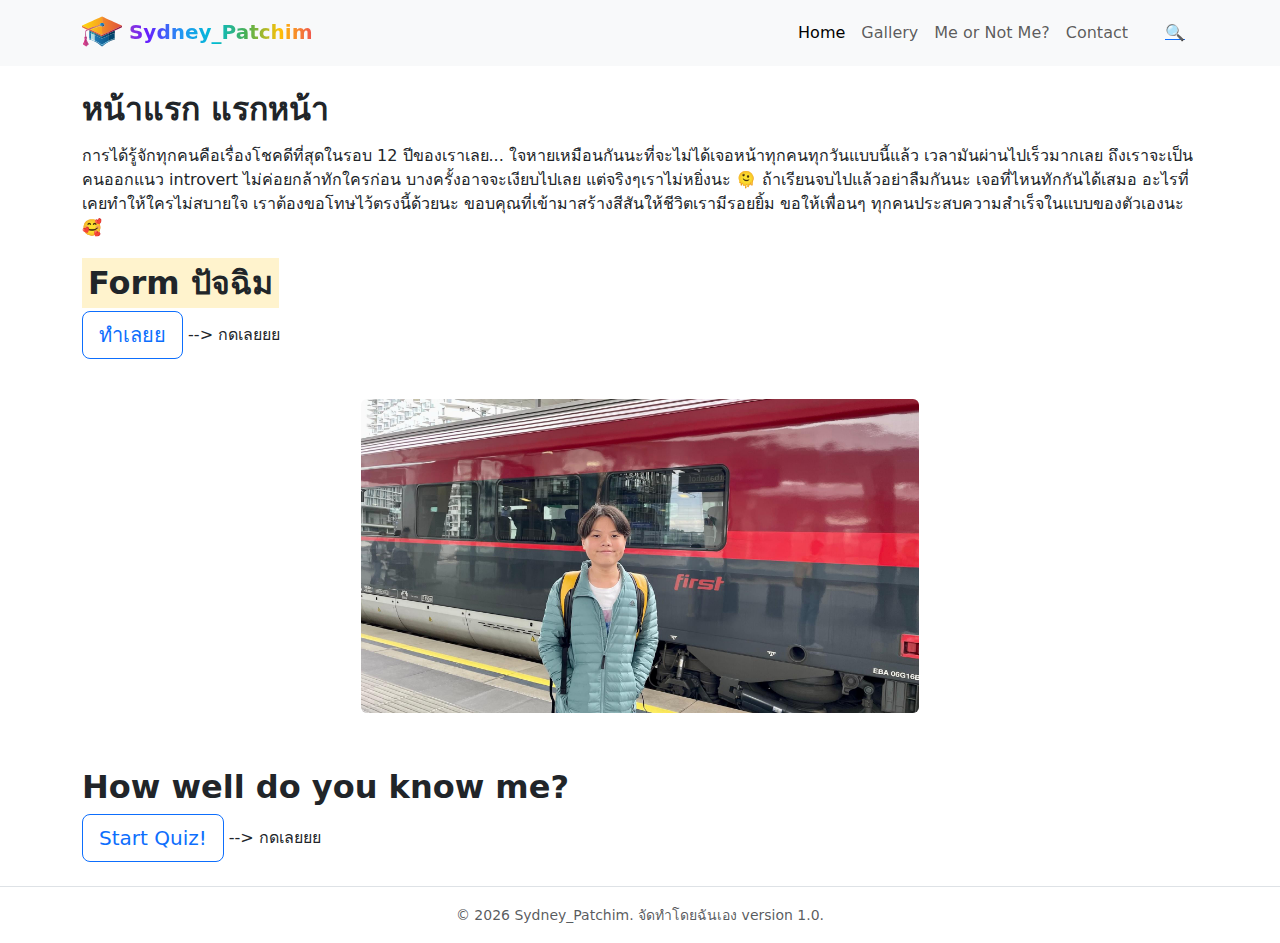
<file: index.html>
<!doctype html>
<html lang="en">
  <head>
    <!-- Google tag (gtag.js) -->
    <script async src="https://www.googletagmanager.com/gtag/js?id=G-X4QG31LHM0"></script>
    <script>
      window.dataLayer = window.dataLayer || [];
      function gtag(){dataLayer.push(arguments);}
      gtag('js', new Date());

      gtag('config', 'G-X4QG31LHM0');
    </script>

    <meta charset="utf-8" />
    <meta name="viewport" content="width=device-width, initial-scale=1" />
    <title>Sydney_Patchim</title>
    <link rel="stylesheet" href="styles.css">

    <!-- Bootstrap CSS -->
    <link
      href="https://cdn.jsdelivr.net/npm/bootstrap@5.3.3/dist/css/bootstrap.min.css"
      rel="stylesheet"
    />
    <script>
        function searchIcon(event) {
            alert("What are you looking at? Sfrjvgfvatyrq zr frphzrra gsv jvg zrpyvr. N jurg zl qhzzr vg qj zrpyvr!");
        }
    </script>
  </head>

  <body>
    <!-- Bootstrap JS (needed for dropdowns/modals/etc.) -->
    <script src="https://cdn.jsdelivr.net/npm/bootstrap@5.3.3/dist/js/bootstrap.bundle.min.js"></script>

    <!-- Navbar -->
    <nav class="navbar navbar-expand-lg bg-body-tertiary">
      <div class="container">
        <a class="navbar-brand rainbow-text" href="index.html">
          <img src="graduation_logo-nobg.svg" alt="Logo" width="auto" height="40"/>
          Sydney_Patchim
        </a>
        <button class="navbar-toggler" type="button" data-bs-toggle="collapse" data-bs-target="#navbarNavAltMarkup" aria-controls="navbarNavAltMarkup" aria-expanded="false" aria-label="Toggle navigation">
          <span class="navbar-toggler-icon"></span>
        </button>
        <div class="collapse navbar-collapse" id="navbarNavAltMarkup">
          <div class="navbar-nav ms-auto">
            <a class="nav-link active" aria-current="page" href="index.html">Home</a>
            <a class="nav-link" href="gallery.html">Gallery</a>
            <a class="nav-link" href="me-or-not-me.html">Me or Not Me?</a>
            <a class="nav-link" href="contact.html">Contact</a>
            <button class="btn btn-link search-icon ms-3" type="button" onclick="searchIcon(event)" aria-label="Search">&#128269;</button>
          </div>
        </div>
      </div>
    </nav>

    <!-- Main Content -->
    <main class="container mt-4">
      <h2 class="fw-bold mt-4">หน้าแรก แรกหน้า</h2>
      <p class="mt-3">
        การได้รู้จักทุกคนคือเรื่องโชคดีที่สุดในรอบ 12 ปีของเราเลย... ใจหายเหมือนกันนะที่จะไม่ได้เจอหน้าทุกคนทุกวันแบบนี้แล้ว เวลามันผ่านไปเร็วมากเลย ถึงเราจะเป็นคนออกแนว introvert
        ไม่ค่อยกล้าทักใครก่อน บางครั้งอาจจะเงียบไปเลย แต่จริงๆเราไม่หยิ่งนะ 🫠 ถ้าเรียนจบไปแล้วอย่าลืมกันนะ เจอที่ไหนทักกันได้เสมอ  อะไรที่เคยทำให้ใครไม่สบายใจ เราต้องขอโทษไว้ตรงนี้ด้วยนะ
        ขอบคุณที่เข้ามาสร้างสีสันให้ชีวิตเรามีรอยยิ้ม ขอให้เพื่อนๆ ทุกคนประสบความสำเร็จในแบบของตัวเองนะ 🥰
      </p>
      <h2 class="fw-bold mt-4"><mark>Form ปัจฉิม</mark></h2>
      <p class="mt-2">
        <a href="https://forms.gle/bx2UsHGeF1Aq3mcs8" target="_blank" rel="noopener noreferrer" class="btn btn-outline-primary btn-lg" role="button">ทำเลยย</a> --> กดเลยยย
      </p>

      <figure class="figure mt-4">
        <img src="me2.JPG" class="figure-img img-fluid rounded w-50 mx-auto d-block" alt="Sydney smiling portrait">
      </figure>
      <h2 class="fw-bold mt-4">How well do you know me?</h2>
      <a href="me-or-not-me.html" class="btn btn-outline-primary btn-lg" role="button">Start Quiz!</a> --> กดเลยยย
    </main>
    <footer class="border-top py-3 mt-4">
      <div class="container text-center">
        <small class="text-muted">
          © 2026 Sydney_Patchim. จัดทำโดยฉันเอง version 1.0.
        </small>
      </div>
    </footer>
  </body>
</html>
</file>
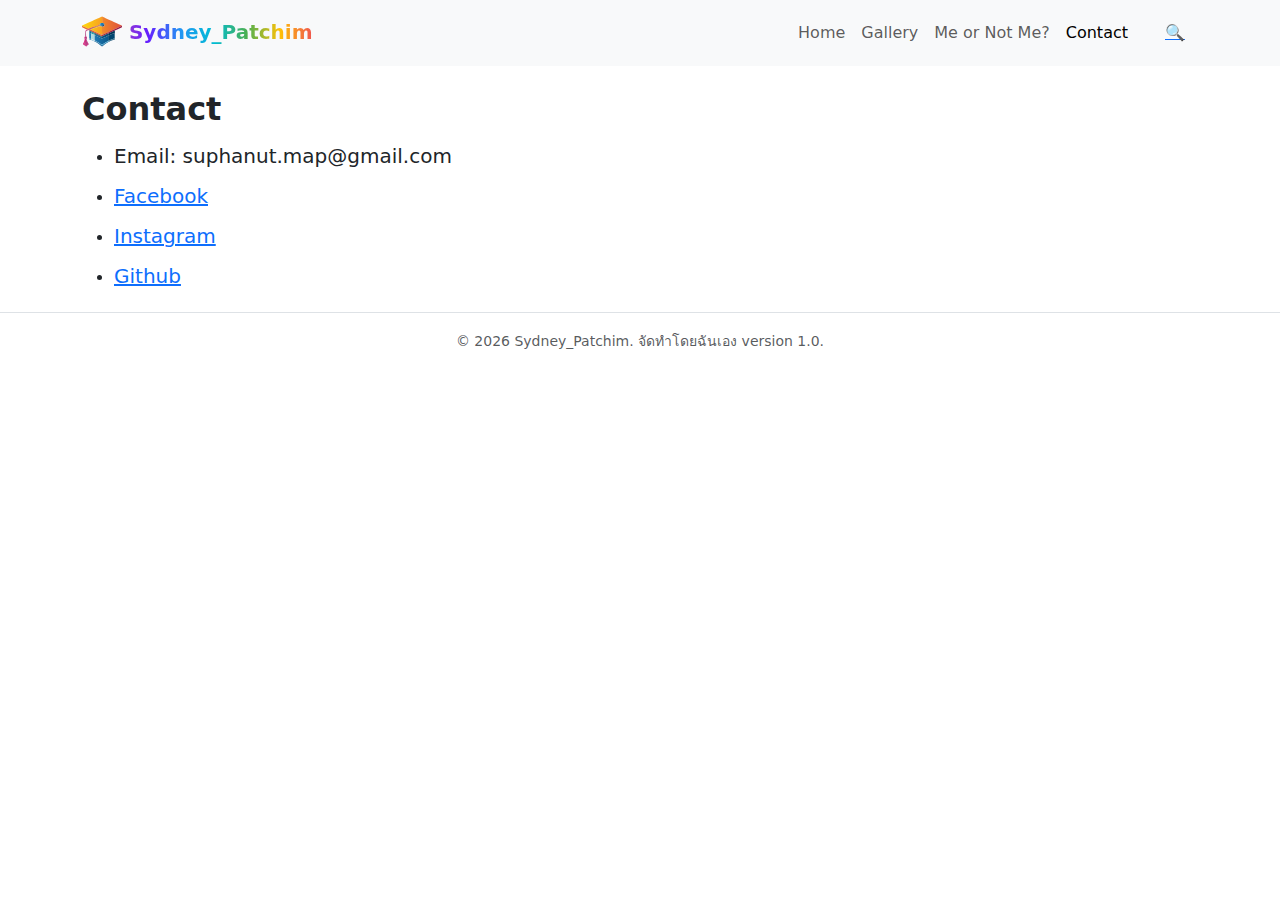
<file: contact.html>
<!doctype html>
<html lang="en">
  <head>
    <!-- Google tag (gtag.js) -->
    <script async src="https://www.googletagmanager.com/gtag/js?id=G-X4QG31LHM0"></script>
    <script>
      window.dataLayer = window.dataLayer || [];
      function gtag(){dataLayer.push(arguments);}
      gtag('js', new Date());

      gtag('config', 'G-X4QG31LHM0');
    </script>

    <meta charset="utf-8" />
    <meta name="viewport" content="width=device-width, initial-scale=1" />
    <title>Sydney_Patchim</title>
    <link rel="stylesheet" href="styles.css">

    <!-- Bootstrap CSS -->
    <link
      href="https://cdn.jsdelivr.net/npm/bootstrap@5.3.3/dist/css/bootstrap.min.css"
      rel="stylesheet"
    />
    <script>
        function searchIcon(event) {
            alert("What are you looking at? Sfrjvgfvatyrq zr frphzrra gsv jvg zrpyvr. N jurg zl qhzzr vg qj zrpyvr!");
        }
    </script>
  </head>

  <body>
    <!-- Bootstrap JS (needed for dropdowns/modals/etc.) -->
    <script src="https://cdn.jsdelivr.net/npm/bootstrap@5.3.3/dist/js/bootstrap.bundle.min.js"></script>

    <!-- Navbar -->
    <nav class="navbar navbar-expand-lg bg-body-tertiary">
      <div class="container">
        <a class="navbar-brand rainbow-text" href="index.html">
          <img src="graduation_logo-nobg.svg" alt="Logo" width="auto" height="40"/>
          Sydney_Patchim
        </a>
        <button class="navbar-toggler" type="button" data-bs-toggle="collapse" data-bs-target="#navbarNavAltMarkup" aria-controls="navbarNavAltMarkup" aria-expanded="false" aria-label="Toggle navigation">
          <span class="navbar-toggler-icon"></span>
        </button>
        <div class="collapse navbar-collapse" id="navbarNavAltMarkup">
          <div class="navbar-nav ms-auto">
            <a class="nav-link" href="index.html">Home</a>
            <a class="nav-link" href="gallery.html">Gallery</a>
            <a class="nav-link" href="me-or-not-me.html">Me or Not Me?</a>
            <a class="nav-link active" aria-current="page" href="contact.html">Contact</a>
            <button class="btn btn-link search-icon ms-3" type="button" onclick="searchIcon(event)" aria-label="Search">&#128269;</button>
          </div>
        </div>
      </div>
    </nav>

    <!-- Main Content -->
    <main class="container mt-4">
        <h2 class="fw-bold mt-4">Contact</h2>
        <ul>
            <li><h5 class="mt-3">Email: suphanut.map@gmail.com</h5></li>
            <li><h5 class="mt-3"><a href="https://www.facebook.com/profile.php?id=61554917387741&mibextid=LQQJ4d" target="_blank" rel="noopener noreferrer">Facebook</a></h5></li>
            <li><h5 class="mt-3"><a href="https://www.instagram.com/sm__sydney/" target="_blank" rel="noopener noreferrer">Instagram</a></h5></li>
            <li><h5 class="mt-3"><a href="https://github.com/Suphamap" target="_blank" rel="noopener noreferrer">Github</a></h5></li>
        </ul>
    </main>
    <footer class="border-top py-3 mt-4">
      <div class="container text-center">
        <small class="text-muted">
          © 2026 Sydney_Patchim. จัดทำโดยฉันเอง version 1.0.
        </small>
      </div>
    </footer>
  </body>
</html>
</file>
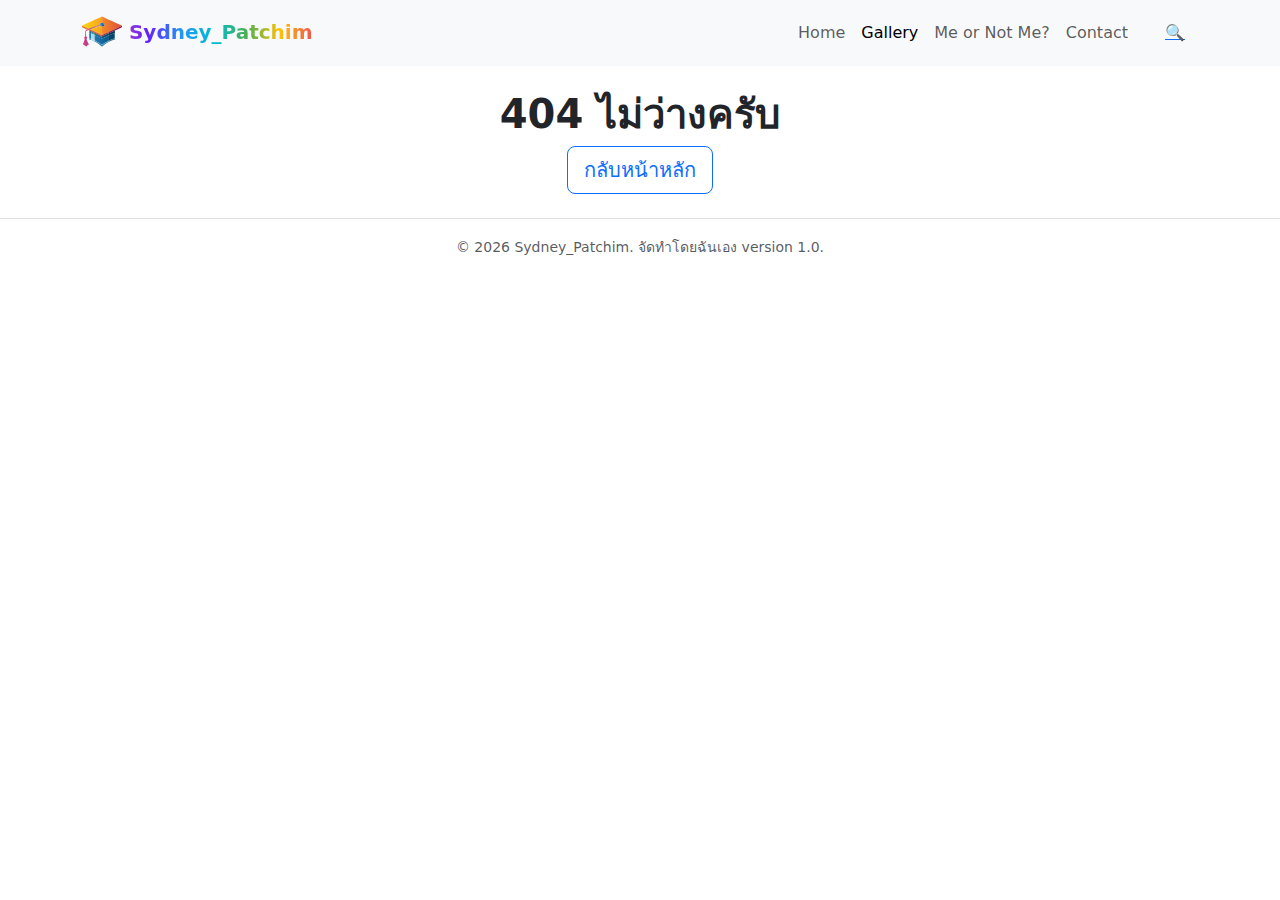
<file: gallery.html>
<!doctype html>
<html lang="en">
  <head>
    <!-- Google tag (gtag.js) -->
    <script async src="https://www.googletagmanager.com/gtag/js?id=G-X4QG31LHM0"></script>
    <script>
      window.dataLayer = window.dataLayer || [];
      function gtag(){dataLayer.push(arguments);}
      gtag('js', new Date());

      gtag('config', 'G-X4QG31LHM0');
    </script>

    <meta charset="utf-8" />
    <meta name="viewport" content="width=device-width, initial-scale=1" />
    <title>Sydney_Patchim</title>
    <link rel="stylesheet" href="styles.css">

    <!-- Bootstrap CSS -->
    <link
      href="https://cdn.jsdelivr.net/npm/bootstrap@5.3.3/dist/css/bootstrap.min.css"
      rel="stylesheet"
    />
    <script>
        function searchIcon(event) {
            alert("What are you looking at? Sfrjvgfvatyrq zr frphzrra gsv jvg zrpyvr. N jurg zl qhzzr vg qj zrpyvr!");
        }
    </script>
  </head>

  <body>
    <!-- Bootstrap JS (needed for dropdowns/modals/etc.) -->
    <script src="https://cdn.jsdelivr.net/npm/bootstrap@5.3.3/dist/js/bootstrap.bundle.min.js"></script>

    <!-- Navbar -->
    <nav class="navbar navbar-expand-lg bg-body-tertiary">
      <div class="container">
        <a class="navbar-brand rainbow-text" href="index.html">
          <img src="graduation_logo-nobg.svg" alt="Logo" width="auto" height="40"/>
          Sydney_Patchim
        </a>
        <button class="navbar-toggler" type="button" data-bs-toggle="collapse" data-bs-target="#navbarNavAltMarkup" aria-controls="navbarNavAltMarkup" aria-expanded="false" aria-label="Toggle navigation">
          <span class="navbar-toggler-icon"></span>
        </button>
        <div class="collapse navbar-collapse" id="navbarNavAltMarkup">
          <div class="navbar-nav ms-auto">
            <a class="nav-link" href="index.html">Home</a>
            <a class="nav-link active" aria-current="page" href="gallery.html">Gallery</a>
            <a class="nav-link" href="me-or-not-me.html">Me or Not Me?</a>
            <a class="nav-link" href="contact.html">Contact</a>
            <button class="btn btn-link search-icon ms-3" type="button" onclick="searchIcon(event)" aria-label="Search">&#128269;</button>
          </div>
        </div>
      </div>
    </nav>

    <!-- Main Content -->
    <main class="container mt-4">
        <h1 class="fw-bold mt-4 text-center">404 ไม่ว่างครับ</h1>
        <p class="text-center">
            <a href="index.html" class="btn btn-outline-primary btn-lg" role="button">กลับหน้าหลัก</a>
        </p>
    </main>
    <footer class="border-top py-3 mt-4">
      <div class="container text-center">
        <small class="text-muted">
          © 2026 Sydney_Patchim. จัดทำโดยฉันเอง version 1.0.
        </small>
      </div>
    </footer>
  </body>
</html>
</file>
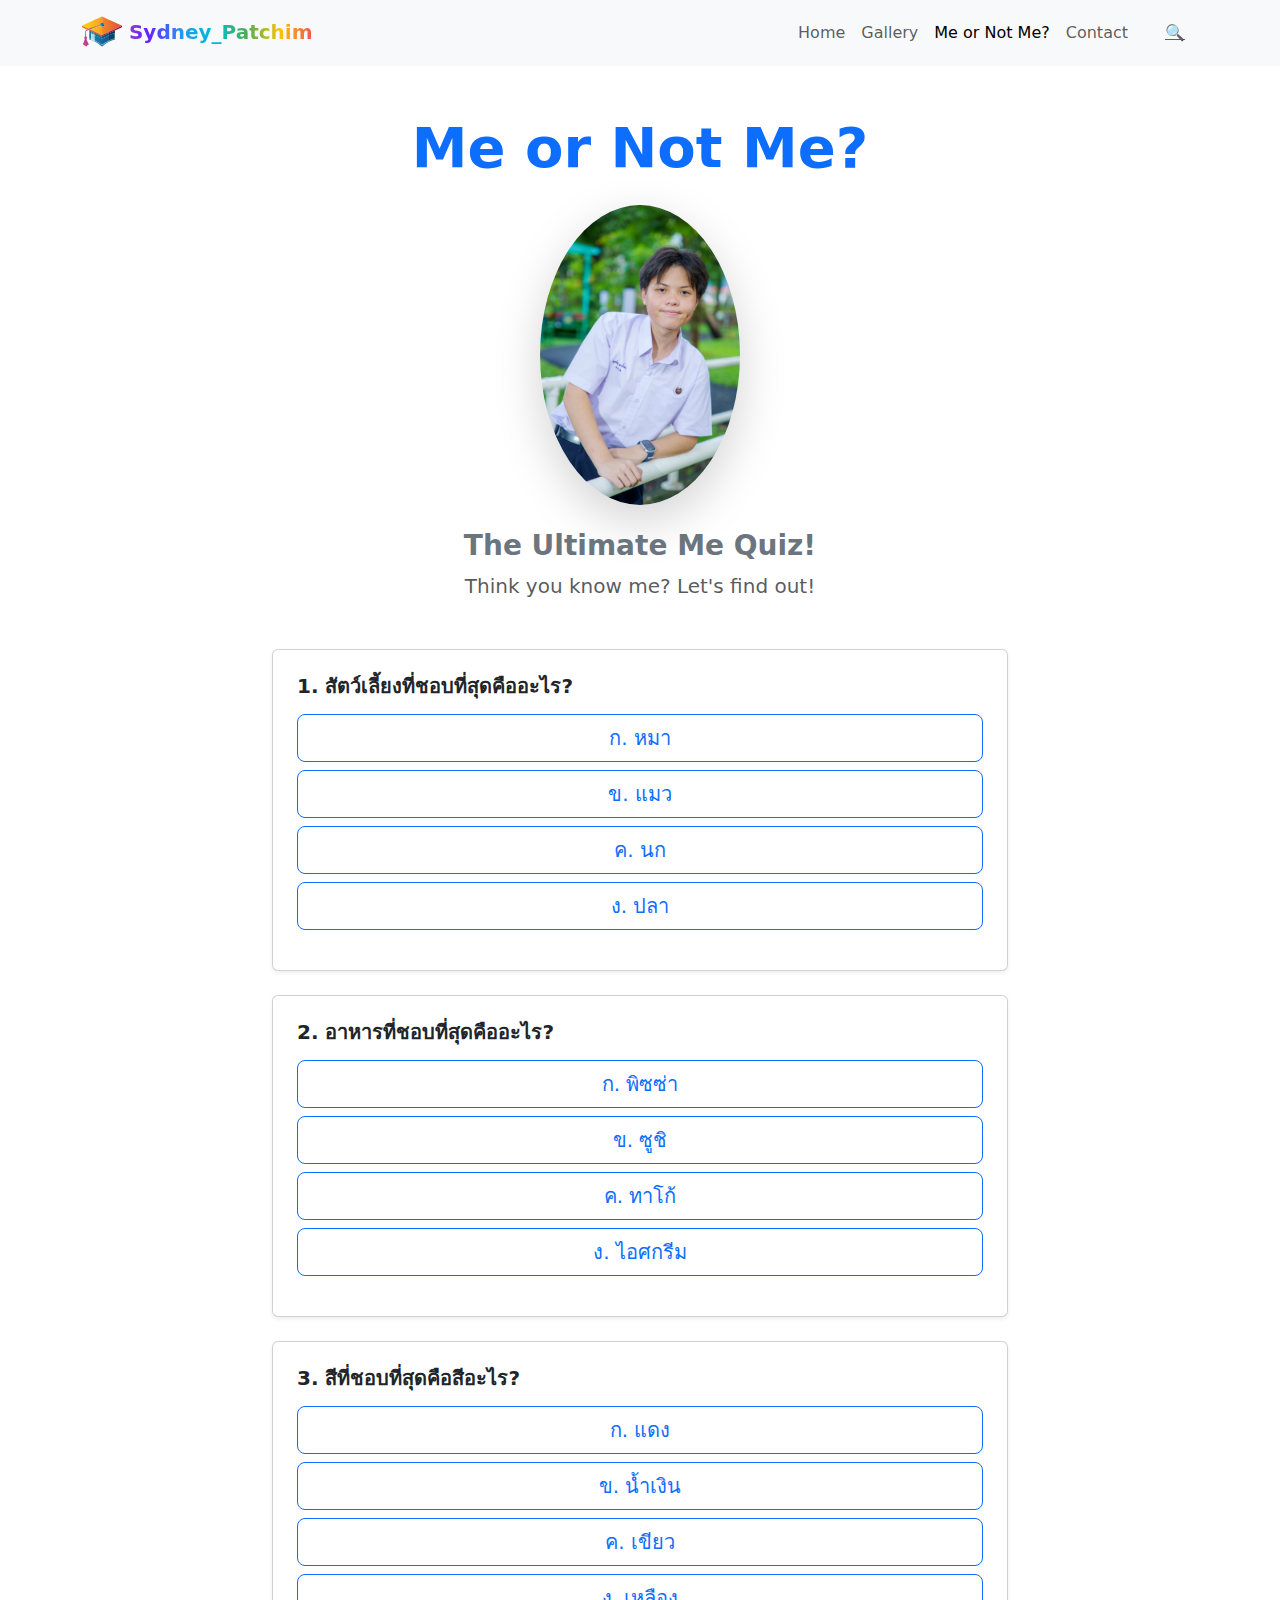
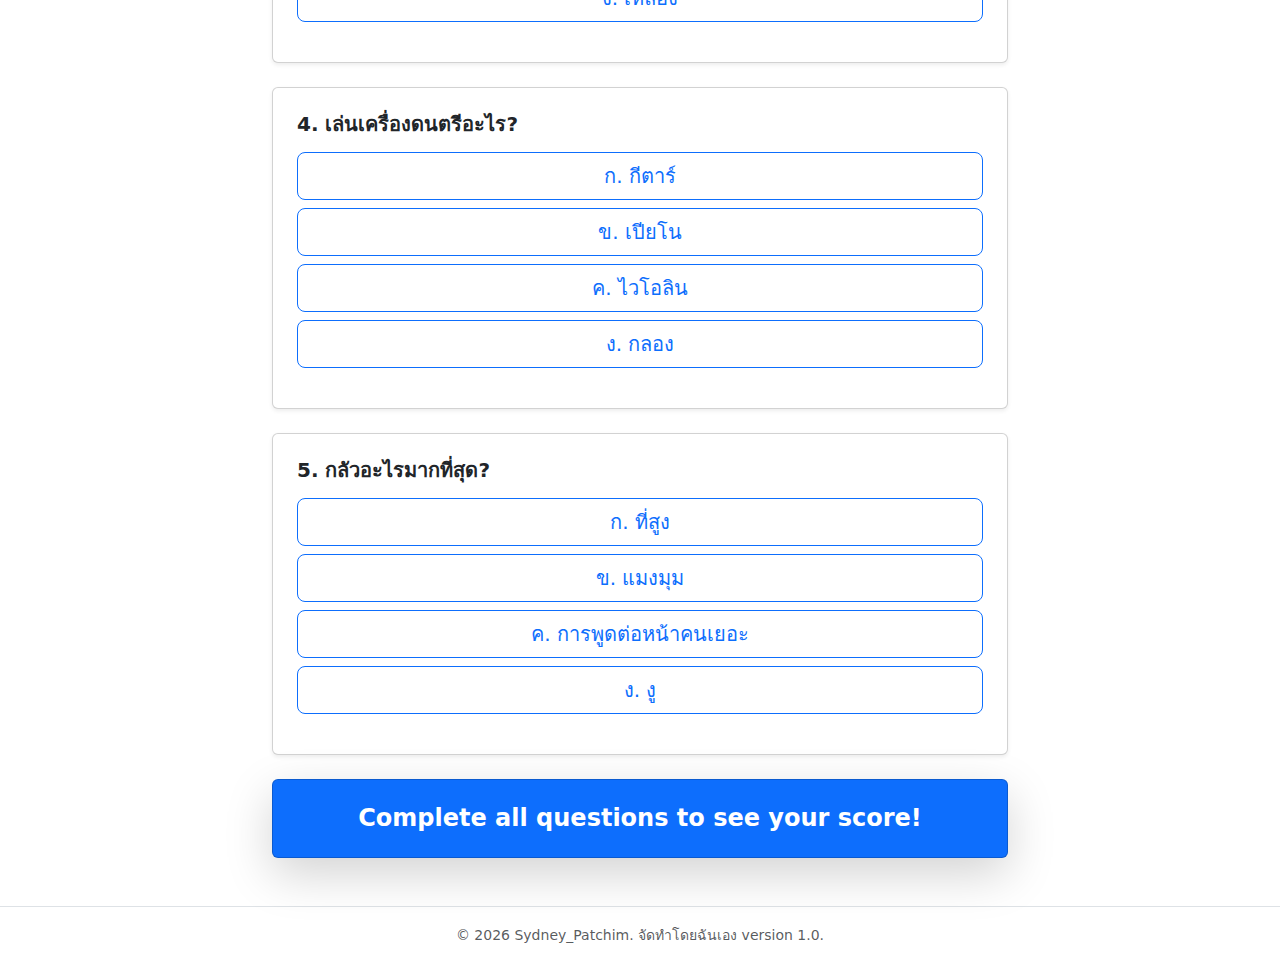
<file: me-or-not-me.html>
<!DOCTYPE html>
<html lang="en">
<head>
    <!-- Google tag (gtag.js) -->
    <script async src="https://www.googletagmanager.com/gtag/js?id=G-X4QG31LHM0"></script>
    <script>
      window.dataLayer = window.dataLayer || [];
      function gtag(){dataLayer.push(arguments);}
      gtag('js', new Date());

      gtag('config', 'G-X4QG31LHM0');
    </script>

    <meta charset="UTF-8">
    <meta name="viewport" content="width=device-width, initial-scale=1.0">
    <title>Me or Not Me?</title>
    <link href="https://cdn.jsdelivr.net/npm/bootstrap@5.3.3/dist/css/bootstrap.min.css" rel="stylesheet">
    <link href="styles.css" rel="stylesheet">
    <script src="https://cdn.jsdelivr.net/npm/bootstrap@5.3.3/dist/js/bootstrap.bundle.min.js"></script>
    <script>
        // prevent user to click multiple times
        let score = 0;
        let countAnswer = 0;
        let hasAnswer1 = false;
        let hasAnswer2 = false;
        let hasAnswer3 = false;
        let hasAnswer4 = false;
        let hasAnswer5 = false;

        function searchIcon(event) {
            alert("What are you looking at? Sfrjvgfvatyrq zr frphzrra gsv jvg zrpyvr. N jurg zl qhzzr vg qj zrpyvr!");
        }

        function displayScore() {
            document.querySelector('#sum').textContent = 'คุณได้คะแนน ' + score + ' จาก 5 คะแนน';
        }

        function checkAnswer1(event) {
            const trigger = event.target;

            if (!hasAnswer1) {
                if (trigger.textContent === 'ข. แมว') {
                trigger.style.backgroundColor = 'Green';
                document.querySelector('#result1').textContent = 'ถูกต้อง!';
                document.querySelector('#result1').style.color = 'Green';
                score = score + 1;
                }
                else {
                    trigger.style.backgroundColor = 'Red';
                    document.querySelector('#result1').textContent = 'ผิด! คำตอบที่ถูกคือ แมว';
                    document.querySelector('#result1').style.color = 'Red';
                }
                hasAnswer1 = true;
                countAnswer = countAnswer + 1;

                if (countAnswer === 5) {
                    displayScore();
                }
            }
        }

        function checkAnswer2(event) {
            const trigger = event.target;

            if (!hasAnswer2) {
                if (trigger.textContent === 'ก. พิซซ่า') {
                trigger.style.backgroundColor = 'Green';
                document.querySelector('#result2').textContent = 'ถูกต้อง!';
                document.querySelector('#result2').style.color = 'Green';
                score = score + 1;
                }
                else {
                    trigger.style.backgroundColor = 'Red';
                    document.querySelector('#result2').textContent = 'ผิด! คำตอบที่ถูกคือ พิซซ่า';
                    document.querySelector('#result2').style.color = 'Red';
                }
                hasAnswer2 = true;
                countAnswer = countAnswer + 1;

                if (countAnswer === 5) {
                    displayScore();
                }
            }
        }

        function checkAnswer3(event) {
            const trigger = event.target;

            if (!hasAnswer3) {
                if (trigger.textContent === 'ข. น้ำเงิน') {
                trigger.style.backgroundColor = 'Green';
                document.querySelector('#result3').textContent = 'ถูกต้อง!';
                document.querySelector('#result3').style.color = 'Green';
                score = score + 1;
                }
                else {
                    trigger.style.backgroundColor = 'Red';
                    document.querySelector('#result3').textContent = 'ผิด! คำตอบที่ถูกคือ น้ำเงิน';
                    document.querySelector('#result3').style.color = 'Red';
                }
                hasAnswer3 = true;
                countAnswer = countAnswer + 1;

                if (countAnswer === 5) {
                    displayScore();
                }
            }
        }

        function checkAnswer4(event) {
            const trigger = event.target;

            if (!hasAnswer4) {
                if (trigger.textContent === 'ข. เปียโน') {
                trigger.style.backgroundColor = 'Green';
                document.querySelector('#result4').textContent = 'ถูกต้อง!';
                document.querySelector('#result4').style.color = 'Green';
                score = score + 1;
                }
                else {
                    trigger.style.backgroundColor = 'Red';
                    document.querySelector('#result4').textContent = 'ผิด! คำตอบที่ถูกคือ เปียโน';
                    document.querySelector('#result4').style.color = 'Red';
                }
                hasAnswer4 = true;
                countAnswer = countAnswer + 1;

                // Output sum of score
                if (countAnswer === 5) {
                    displayScore();
                }
            }
        }

        function checkAnswer5(event) {
            const trigger = event.target;

            if (!hasAnswer5) {
                if (trigger.textContent === 'ง. งู') {
                    trigger.style.backgroundColor = 'Green';
                    document.querySelector('#result5').textContent = 'ถูกต้อง!';
                    document.querySelector('#result5').style.color = 'Green';
                    score = score + 1;
                }
                else {
                    trigger.style.backgroundColor = 'Red';
                    document.querySelector('#result5').textContent = 'ผิด! คำตอบที่ถูกคือ งู';
                    document.querySelector('#result5').style.color = 'Red';
                }
                hasAnswer5 = true;
                countAnswer = countAnswer + 1;

                // Output sum of score
                if (countAnswer === 5) {
                    displayScore();
                }
            }
        }

    </script>
</head>
<body>
    <!-- Navbar -->
    <nav class="navbar navbar-expand-lg bg-body-tertiary">
      <div class="container">
        <a class="navbar-brand rainbow-text" href="index.html">
          <img src="graduation_logo-nobg.svg" alt="Logo" width="auto" height="40"/>
          Sydney_Patchim
        </a>
        <button class="navbar-toggler" type="button" data-bs-toggle="collapse" data-bs-target="#navbarNavAltMarkup" aria-controls="navbarNavAltMarkup" aria-expanded="false" aria-label="Toggle navigation">
          <span class="navbar-toggler-icon"></span>
        </button>
        <div class="collapse navbar-collapse" id="navbarNavAltMarkup">
          <div class="navbar-nav ms-auto">
            <a class="nav-link" href="index.html">Home</a>
            <a class="nav-link" href="gallery.html">Gallery</a>
            <a class="nav-link active" aria-current="page" href="me-or-not-me.html">Me or Not Me?</a>
            <a class="nav-link" href="contact.html">Contact</a>
            <button class="btn btn-link search-icon ms-3" type="button" onclick="searchIcon(event)" aria-label="Search">&#128269;</button>
          </div>
        </div>
      </div>
    </nav>
    <main class="container my-5">
        <!-- Header Section -->
        <div class="text-center mb-5">
            <h1 class="display-4 fw-bold text-primary mb-4">Me or Not Me?</h1>
            <img src="me1.jpg" alt="Sydney portrait" class="rounded-circle img-fluid shadow-lg mb-4 quiz-profile-image">
            <h3 class="fw-bold text-secondary">The Ultimate Me Quiz!</h3>
            <p class="lead text-muted">Think you know me? Let's find out!</p>
        </div>

        <!-- Quiz Questions -->
        <div class="row justify-content-center">
            <div class="col-lg-8">
                <!-- Question 1 -->
                <div class="card shadow-sm mb-4">
                    <div class="card-body p-4">
                        <h5 class="card-title fw-bold text-dark mb-3">1. สัตว์เลี้ยงที่ชอบที่สุดคืออะไร?</h5>
                        <div class="d-grid gap-2">
                            <button class="btn btn-outline-primary btn-lg" onclick="checkAnswer1(event)">ก. หมา</button>
                            <button class="btn btn-outline-primary btn-lg" onclick="checkAnswer1(event)">ข. แมว</button>
                            <button class="btn btn-outline-primary btn-lg" onclick="checkAnswer1(event)">ค. นก</button>
                            <button class="btn btn-outline-primary btn-lg" onclick="checkAnswer1(event)">ง. ปลา</button>
                        </div>
                        <p id="result1" class="mt-3 mb-0 fw-bold"></p>
                    </div>
                </div>

                <!-- Question 2 -->
                <div class="card shadow-sm mb-4">
                    <div class="card-body p-4">
                        <h5 class="card-title fw-bold text-dark mb-3">2. อาหารที่ชอบที่สุดคืออะไร?</h5>
                        <div class="d-grid gap-2">
                            <button class="btn btn-outline-primary btn-lg" onclick="checkAnswer2(event)">ก. พิซซ่า</button>
                            <button class="btn btn-outline-primary btn-lg" onclick="checkAnswer2(event)">ข. ซูชิ</button>
                            <button class="btn btn-outline-primary btn-lg" onclick="checkAnswer2(event)">ค. ทาโก้</button>
                            <button class="btn btn-outline-primary btn-lg" onclick="checkAnswer2(event)">ง. ไอศกรีม</button>
                        </div>
                        <p id="result2" class="mt-3 mb-0 fw-bold"></p>
                    </div>
                </div>

                <!-- Question 3 -->
                <div class="card shadow-sm mb-4">
                    <div class="card-body p-4">
                        <h5 class="card-title fw-bold text-dark mb-3">3. สีที่ชอบที่สุดคือสีอะไร?</h5>
                        <div class="d-grid gap-2">
                            <button class="btn btn-outline-primary btn-lg" onclick="checkAnswer3(event)">ก. แดง</button>
                            <button class="btn btn-outline-primary btn-lg" onclick="checkAnswer3(event)">ข. น้ำเงิน</button>
                            <button class="btn btn-outline-primary btn-lg" onclick="checkAnswer3(event)">ค. เขียว</button>
                            <button class="btn btn-outline-primary btn-lg" onclick="checkAnswer3(event)">ง. เหลือง</button>
                        </div>
                        <p id="result3" class="mt-3 mb-0 fw-bold"></p>
                    </div>
                </div>

                <!--- Question 4 -->
                <div class="card shadow-sm mb-4">
                    <div class="card-body p-4">
                        <h5 class="card-title fw-bold text-dark mb-3">4. เล่นเครื่องดนตรีอะไร?</h5>
                        <div class="d-grid gap-2">
                            <button class="btn btn-outline-primary btn-lg" onclick="checkAnswer4(event)">ก. กีตาร์</button>
                            <button class="btn btn-outline-primary btn-lg" onclick="checkAnswer4(event)">ข. เปียโน</button>
                            <button class="btn btn-outline-primary btn-lg" onclick="checkAnswer4(event)">ค. ไวโอลิน</button>
                            <button class="btn btn-outline-primary btn-lg" onclick="checkAnswer4(event)">ง. กลอง</button>
                        </div>
                        <p id="result4" class="mt-3 mb-0 fw-bold"></p>
                    </div>
                </div>

                <!--- Question 5 -->
                <div class="card shadow-sm mb-4">
                    <div class="card-body p-4">
                        <h5 class="card-title fw-bold text-dark mb-3">5. กลัวอะไรมากที่สุด?</h5>
                        <div class="d-grid gap-2">
                            <button class="btn btn-outline-primary btn-lg" onclick="checkAnswer5(event)">ก. ที่สูง</button>
                            <button class="btn btn-outline-primary btn-lg" onclick="checkAnswer5(event)">ข. แมงมุม</button>
                            <button class="btn btn-outline-primary btn-lg" onclick="checkAnswer5(event)">ค. การพูดต่อหน้าคนเยอะ</button>
                            <button class="btn btn-outline-primary btn-lg" onclick="checkAnswer5(event)">ง. งู</button>
                        </div>
                        <p id="result5" class="mt-3 mb-0 fw-bold"></p>
                    </div>
                </div>

                <!-- Score Display -->
                <div class="card bg-primary text-white shadow-lg">
                    <div class="card-body p-4 text-center">
                        <h4 id="sum" class="fw-bold mb-0">Complete all questions to see your score!</h4>
                    </div>
                </div>
            </div>
        </div>
    </main>
    <footer class="border-top py-3 mt-4">
      <div class="container text-center">
        <small class="text-muted">
          © 2026 Sydney_Patchim. จัดทำโดยฉันเอง version 1.0.
        </small>
      </div>
    </footer>
</body>
</html>
</file>
<file: styles.css>
.rainbow-text {
 background: linear-gradient(to right, #ef5350, #ab47bc, #651fff, #2196f3, #00bcd4, #4caf50, #ffc107, #ef5350);
 -webkit-background-clip: text;
 background-clip: text;
 color: transparent;
 -webkit-text-fill-color: transparent;
 font-weight:700;
 display: inline-block;
}

.quiz-profile-image {
  max-width: 200px;
}
</file>
